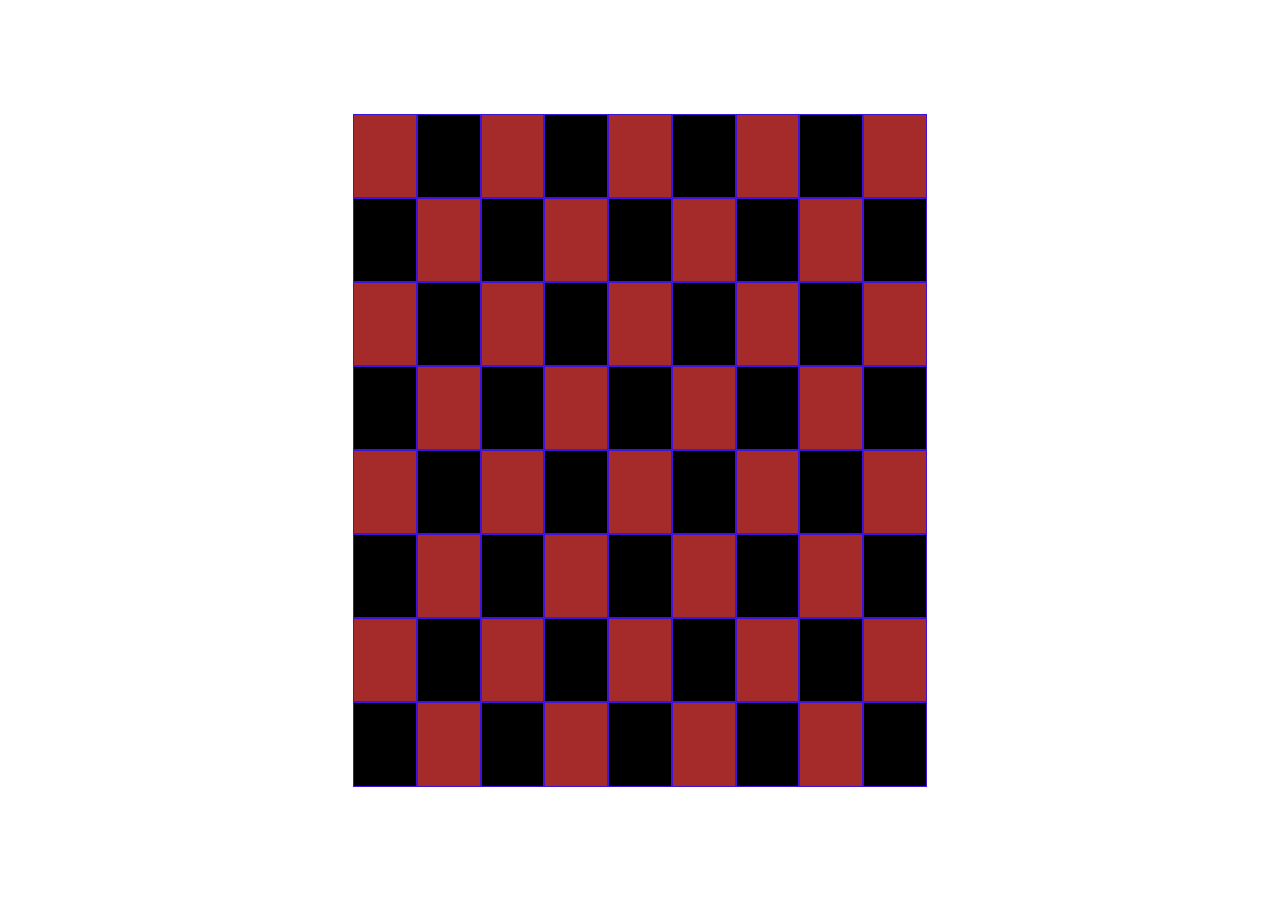
<file: Weekly challange/chess/index.html>
<!DOCTYPE html>
<html lang="en">
<head>
<meta charset="UTF-8">
<meta http-equiv="X-UA-Compatible" content="IE=edge">
<meta name="viewport" content="width=width-device, initial-scale=1.0">
<link rel="stylesheet" href="style.css">
<title>Chessboard</title>
</head>
<body>
<table>
<tr class="one">
    <td class="brown"></td>
    <td class="black"></td>
    <td class="brown"></td>
    <td class="black"></td>
    <td class="brown"></td>
    <td class="black"></td>
    <td class="brown"></td>
    <td class="black"></td>
    <td class="brown"></td>
</tr>
<tr class="two">
    <td class="black"></td>
    <td class="brown"></td>
    <td class="black"></td>
    <td class="brown"></td>
    <td class="black"></td>
    <td class="brown"></td>
    <td class="black"></td>
    <td class="brown"></td>
    <td class="black"></td>
</tr>
<tr class="one">
    <td class="brown"></td>
    <td class="black"></td>
    <td class="brown"></td>
    <td class="black"></td>
    <td class="brown"></td>
    <td class="black"></td>
    <td class="brown"></td>
    <td class="black"></td>
    <td class="brown"></td>
</tr>
<tr class="two">
    <td class="black"></td>
    <td class="brown"></td>
    <td class="black"></td>
    <td class="brown"></td>
    <td class="black"></td>
    <td class="brown"></td>
    <td class="black"></td>
    <td class="brown"></td>
    <td class="black"></td>
</tr>
<tr class="one">
    <td class="brown"></td>
    <td class="black"></td>
    <td class="brown"></td>
    <td class="black"></td>
    <td class="brown"></td>
    <td class="black"></td>
    <td class="brown"></td>
    <td class="black"></td>
    <td class="brown"></td>
</tr>
<tr class="two">
    <td class="black"></td>
    <td class="brown"></td>
    <td class="black"></td>
    <td class="brown"></td>
    <td class="black"></td>
    <td class="brown"></td>
    <td class="black"></td>
    <td class="brown"></td>
    <td class="black"></td>
</tr>
<tr class="one">
    <td class="brown"></td>
    <td class="black"></td>
    <td class="brown"></td>
    <td class="black"></td>
    <td class="brown"></td>
    <td class="black"></td>
    <td class="brown"></td>
    <td class="black"></td>
    <td class="brown"></td>
</tr>
<tr class="two">
    <td class="black"></td>
    <td class="brown"></td>
    <td class="black"></td>
    <td class="brown"></td>
    <td class="black"></td>
    <td class="brown"></td>
    <td class="black"></td>
    <td class="brown"></td>
    <td class="black"></td>
</tr>
</table>
</body>
</html>
</file>
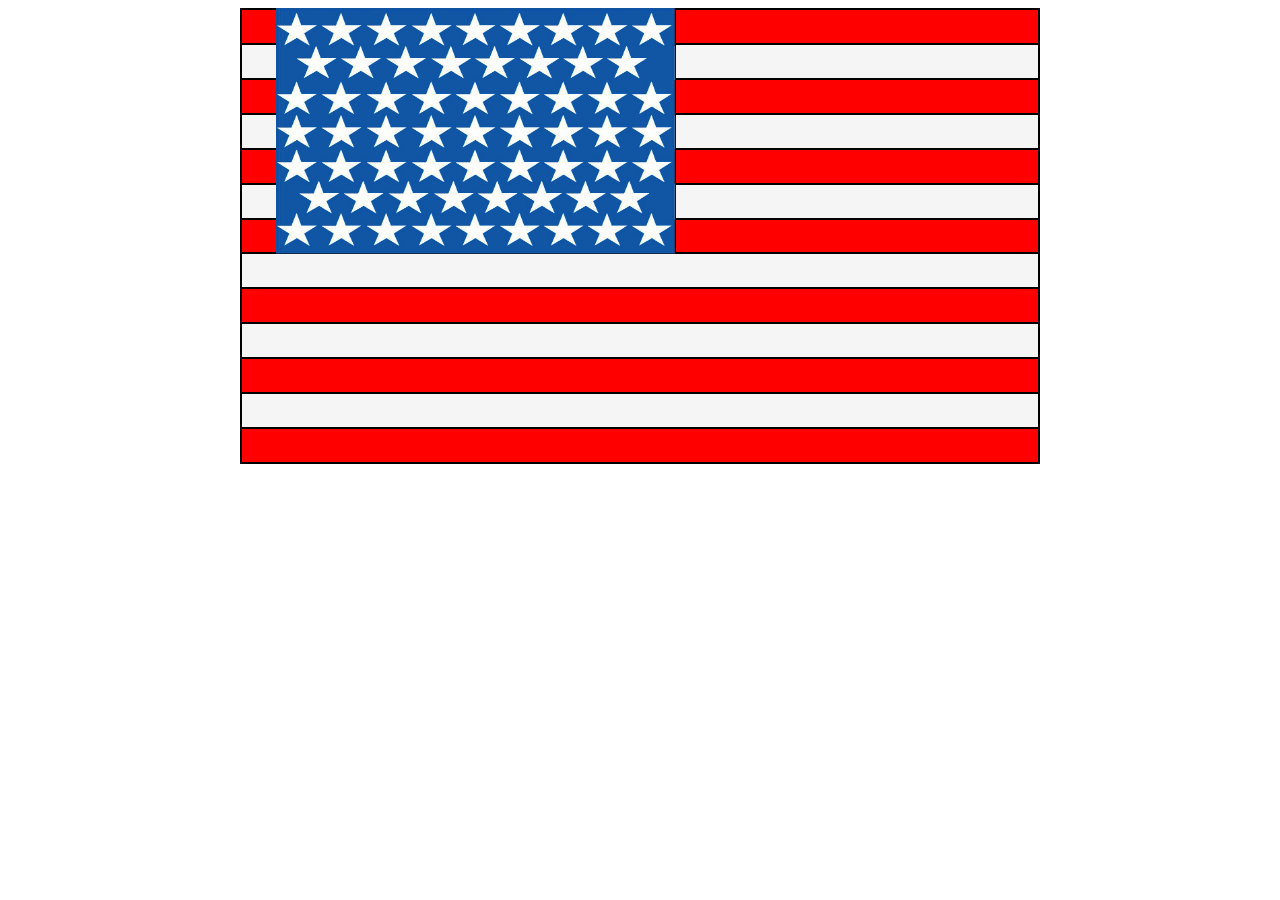
<file: Weekly challange/flag/index.html>
<!DOCTYPE html>
<html lang="en">
<head>
    <meta charset="UTF-8">
    <meta http-equiv="X-UA-Compatible" content="IE=edge">
    <meta name="viewport" content="width=device-width, initial-scale=1.0">
    <link rel="stylesheet" href="style.css">
    <title>American Flag</title>
</head>
<body>
    <img class="Stars" src="stars.png">
    <table>
    <div class="table">
        <tr><td></td></tr>
        <tr><td></td></tr>
        <tr><td></td></tr>
        <tr><td></td></tr>
        <tr><td></td></tr>
        <tr><td></td></tr>
        <tr><td></td></tr>
        <tr><td></td></tr>
        <tr><td></td></tr>
        <tr><td></td></tr>
        <tr><td></td></tr>
        <tr><td></td></tr>
        <tr><td></td></tr>
    </table>
</body>
</html>
</file>
<file: Weekly challange/chess/style.css>
body{
    width: 100%;
    height:100%;
    position:fixed;
    justify-content: center;
    display:flex;
    align-items: center;
    margin: auto;
    }
    table{
    border: 1px solid white;
    border-collapse: separate;
    height: 75%;
    width: 45%;
    border-spacing: 0px;
    }
    td{
    border: 1px solid rgb(62, 19, 220);
    }
    .brown {
    background-color: brown;
    }
    .black {
    background-color: rgb(0, 0, 0);
    }
</file>
<file: Weekly challange/flag/style.css>
table { margin-left: auto;
        height: 456px;
        width: 800px;
        margin: auto;
    }
    table, td {
        border: solid 2px;
        border-collapse: collapse;
    }
    tr:nth-child(odd) {
        background: red;
    }
    tr:nth-child(even) {
        background: whitesmoke;
    }
    .Stars {
        width: 400px;
        height: 246px;
        margin: auto;
        flex-wrap: wrap;
    position: absolute;
    padding-left: 268px;
    }
</file>
